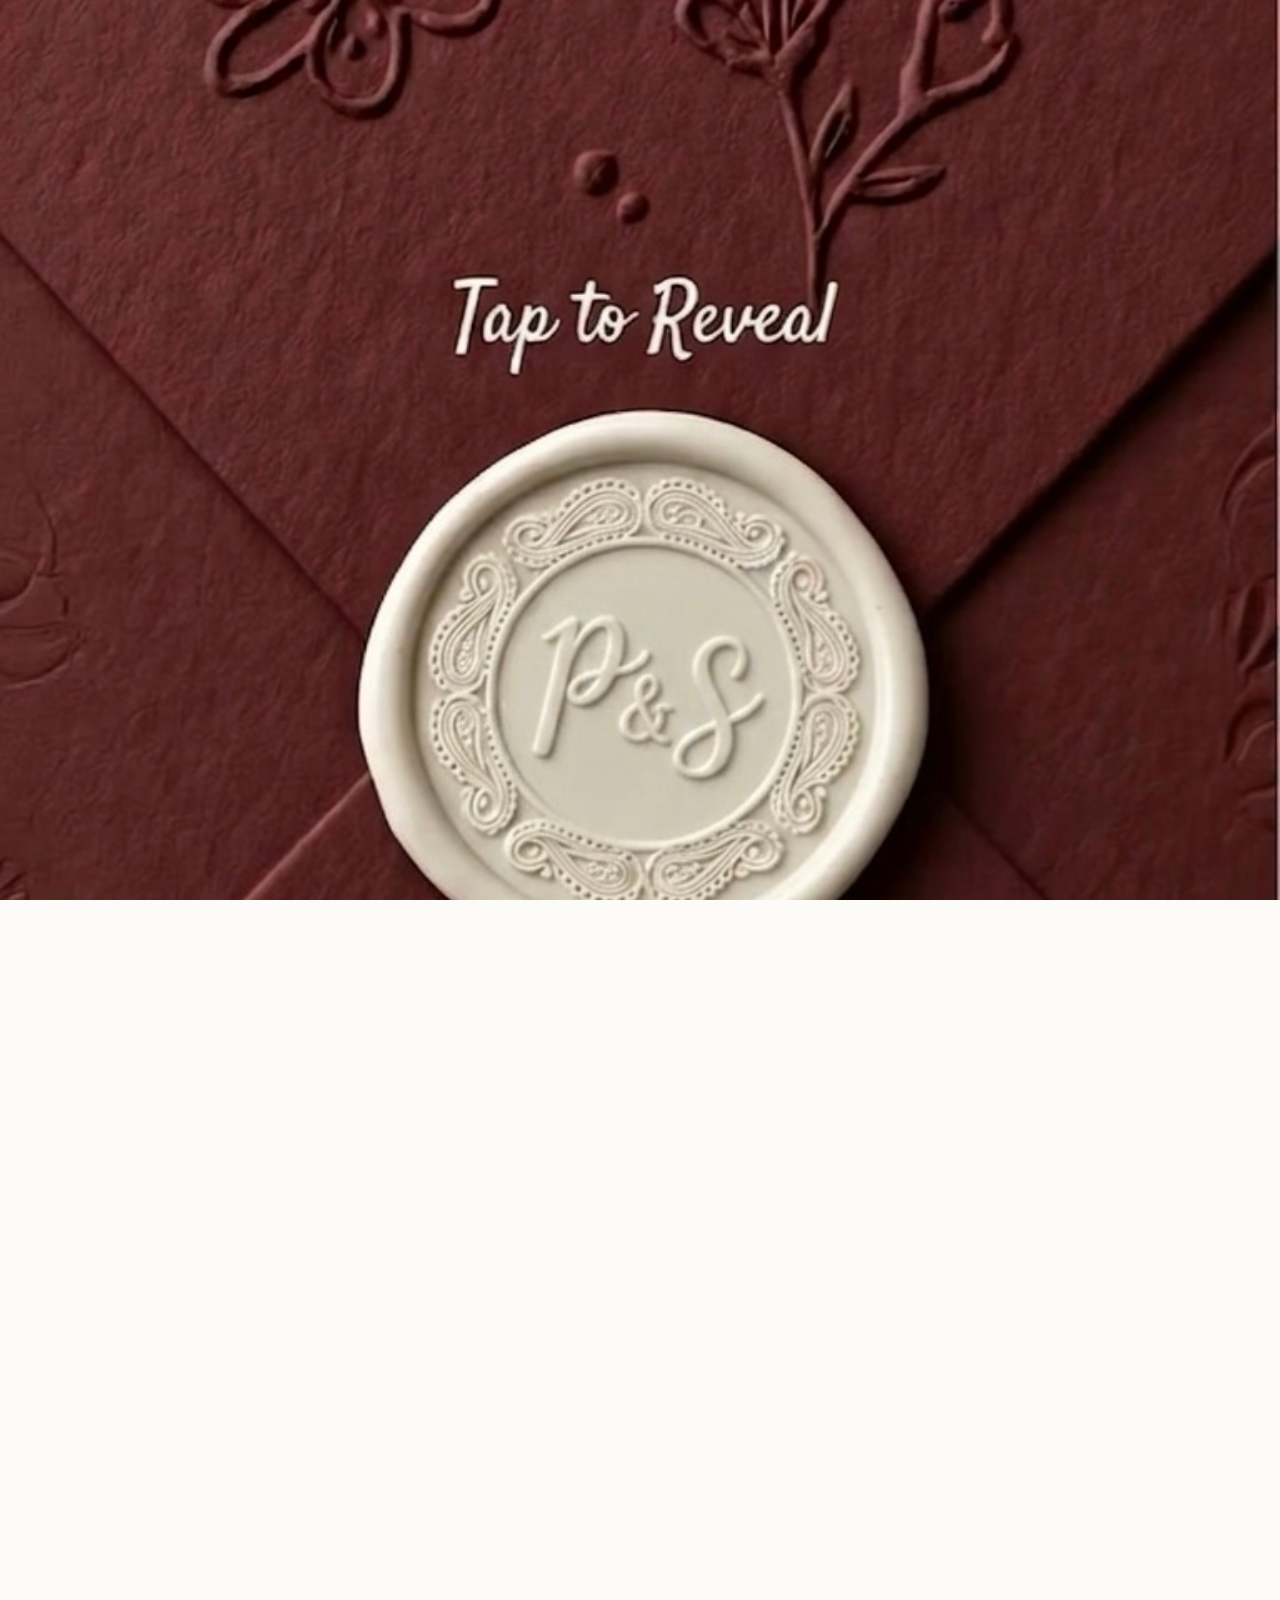
<file: index.html>
<!DOCTYPE html>
<html lang="en">
<head>
<meta charset="UTF-8">
<meta name="viewport" content="width=device-width, initial-scale=1.0">
<script>
  // Always restart the invitation from the beginning on refresh/reopen.
  // Prevent mobile browsers from restoring the previous scroll position.
  if ('scrollRestoration' in history) history.scrollRestoration = 'manual';
  window.addEventListener('pageshow', function () {
    window.scrollTo(0, 0);
  });
</script>
<title>Pankhuri &amp; Shubham | Wedding Invitation</title>
<meta name="description" content="You are warmly invited to celebrate the wedding festivities of Pankhuri and Shubham, November 22–24, 2026.">
<link rel="canonical" href="https://pankhuri-shubham-wedding.vercel.app/">
<meta property="og:type" content="website">
<meta property="og:site_name" content="Pankhuri &amp; Shubham">
<meta property="og:title" content="Pankhuri &amp; Shubham | Wedding Invitation">
<meta property="og:description" content="Join us for the wedding celebrations of Pankhuri and Shubham, November 22–24, 2026.">
<meta property="og:url" content="https://pankhuri-shubham-wedding.vercel.app/">
<meta property="og:image" content="https://pankhuri-shubham-wedding.vercel.app/og-preview.jpg">
<meta property="og:image:secure_url" content="https://pankhuri-shubham-wedding.vercel.app/og-preview.jpg">
<meta property="og:image:type" content="image/jpeg">
<meta property="og:image:width" content="711">
<meta property="og:image:height" content="1083">
<meta property="og:image:alt" content="Pankhuri and Shubham together, for their wedding invitation">
<meta name="twitter:card" content="summary_large_image">
<meta name="twitter:title" content="Pankhuri &amp; Shubham | Wedding Invitation">
<meta name="twitter:description" content="Join us for the wedding celebrations of Pankhuri and Shubham, November 22–24, 2026.">
<meta name="twitter:image" content="https://pankhuri-shubham-wedding.vercel.app/og-preview.jpg">
<link href="https://fonts.googleapis.com/css2?family=Cormorant+Garamond:ital,wght@0,300;0,400;0,600;1,300;1,400&family=Tenor+Sans&family=Italianno&family=Tangerine:wght@700&family=Playfair+Display:ital,wght@0,400;0,600;1,400&family=DM+Serif+Display:ital@0;1&display=swap" rel="stylesheet">
<style>
:root {
  --cream: #fdfbf7;
  --cream-2: #faf5f0;
  --sage: #e2b4b1;
  --sage-dark: #ba7a76;
  --sage-deep: #8a4f4c;
  --sage-light: #f7dcda;
  --gold: #d4af37;
  --gold-light: #e8ce73;
  --text-dark: #2c2a29;
  --text-mid: #5a5552;
  --border: #f0e5db;
  --white: #fff;
  --shadow: 0 24px 64px -12px rgba(138,79,76,.12);
  --shadow-sm: 0 8px 24px rgba(138,79,76,.06);
  --font-display: "Italianno", cursive;
  --font-body: "Cormorant Garamond", Georgia, serif;
  --font-sans: "Tenor Sans", sans-serif;
  --font-script: "Italianno", cursive;
}
* { margin:0; padding:0; box-sizing:border-box; -webkit-tap-highlight-color:transparent; }
html {
  scroll-behavior: smooth;
  /* Respect the visitor's browser/OS text-size accessibility preference. */
  -webkit-text-size-adjust: auto;
  -moz-text-size-adjust: auto;
  text-size-adjust: auto;
}
body { background: var(--cream); color: var(--text-dark); font-family: var(--font-body); -webkit-font-smoothing: antialiased; -moz-osx-font-smoothing: grayscale; overflow-x: hidden; text-rendering: optimizeLegibility; }
body.no-scroll { overflow: hidden; height: 100vh; }
img { max-width:100%; display:block; }
button { cursor:pointer; background:none; border:none; font-family:inherit; }
a { color:inherit; text-decoration:none; }

.entry-gate { z-index:9999; cursor:pointer; justify-content:center; align-items:center; display:flex; position:fixed; inset:0; overflow:hidden; transition:opacity .6s, transform .6s; }
.entry-gate.hidden { opacity:0; transform:scale(1.05); pointer-events:none; }
.entry-gate__bg-img { position:absolute; inset:0; width:100%; height:100%; object-fit:cover; z-index:0; }

#main-content { visibility:hidden; opacity:0; transition: opacity .8s; }
#main-content.visible { visibility:visible; opacity:1; }

#hero { background: var(--cream-2); justify-content:center; align-items:center; min-height:100dvh; padding:3rem 1rem 6rem; display:flex; position:relative; overflow:hidden; }
#hero::before { content:""; background: radial-gradient(ellipse 120% 80% at 50% 0%, rgba(226,180,177,.18) 0%, transparent 65%); position:absolute; inset:0; }
.hero-corner { z-index:2; pointer-events:none; position:absolute; inset:1.25rem; }
.hero-corner::before, .hero-corner::after, .hero-corner span::before, .hero-corner span::after { content:""; border-style:solid; border-color:var(--gold); opacity:.7; width:54px; height:54px; position:absolute; }
.hero-corner::before { border-width:2px 0 0 2px; top:0; left:0; }
.hero-corner::after { border-width:2px 2px 0 0; top:0; right:0; }
.hero-corner span::before { border-width:0 0 2px 2px; bottom:0; left:0; }
.hero-corner span::after { border-width:0 2px 2px 0; bottom:0; right:0; }
.hero-card { z-index:3; backdrop-filter: blur(18px); border:1px solid rgba(212,175,55,.32); width:100%; max-width:620px; box-shadow: var(--shadow), 0 0 0 4px rgba(226,180,177,.15) inset; text-align:center; background: rgba(253,251,247,.93); border-radius:2.2rem; flex-direction:column; align-items:center; gap:1.25rem; padding: clamp(1.5rem,3vw,2rem) clamp(1.75rem,5vw,2.5rem); display:flex; position:relative; opacity:0; transform:translateY(30px); transition:opacity .8s ease, transform .8s ease; }
.hero-card.visible { opacity:1; transform:translateY(0); }
.hero-icon { width:70px; height:70px; filter: drop-shadow(0 6px 18px rgba(212,175,55,.4)); animation: float 4s ease-in-out infinite; }
.god-quote { font-family: var(--font-body); color: var(--sage-deep); letter-spacing:.04em; text-align:center; max-width:90%; font-size:1.25rem; font-style:italic; line-height:1.6; }
.intro-text { font-family: var(--font-body); color: var(--sage-dark); letter-spacing:.02em; text-align:center; max-width:95%; font-size:1.25rem; font-style:italic; line-height:1.7; }
.couple-name { font-family: var(--font-display); text-align:center; letter-spacing:.02em; width:100%; font-size: 4.5rem; font-weight:400; line-height:1.35; display:block; }
.amp-row { justify-content:center; align-items:center; gap:1rem; width:100%; display:flex; }
.amp-line { background: var(--border); width:44px; height:1px; }
.amp { color: var(--gold); font-family: Tangerine, cursive; font-size:2.6rem; font-weight:700; line-height:1; }
.parent-sub { font-family: var(--font-body); color: var(--text-mid); text-align:center; width:100%; max-width:100%; padding-inline:.15rem; font-size:clamp(.82rem, 3.5vw, 1.15rem); font-style:italic; font-weight:500; line-height:1.65; white-space:normal; overflow-wrap:anywhere; text-wrap:balance; }

.scroll-indicator { z-index:10; opacity:0; cursor:pointer; flex-direction:column; align-items:center; gap:6px; animation: fadeIn 1.5s 1.5s forwards; display:flex; position:absolute; bottom:2.5rem; left:50%; width:max-content; max-width:calc(100% - 2rem); text-align:center; transform: translateX(-50%); }
.scroll-indicator span { font-family: var(--font-sans); letter-spacing:.25em; text-transform:uppercase; color: var(--sage-dark); font-size:.7rem; }
.scroll-indicator svg { width:20px; height:20px; color:var(--sage-dark); animation: bounce 2s infinite; }
@media (max-width: 380px) {
  .parent-sub {
    font-size: 1rem;
    letter-spacing: 0;
    line-height: 1.55;
    overflow-wrap: anywhere;
  }
  .scroll-indicator {
    width: calc(100% - 2rem);
  }
  .scroll-indicator span {
    letter-spacing: .12em;
    font-size: .75rem;
    line-height: 1.45;
    white-space: normal;
    overflow-wrap: anywhere;
  }
}\n@keyframes bounce { 0%,20%,50%,80%,100%{transform:translateY(0)} 40%{transform:translateY(-8px)} 60%{transform:translateY(-4px)} }
@keyframes fadeIn { to { opacity:1; } }

.scratch-section { background: var(--cream); text-align:center; flex-direction:column; justify-content:center; align-items:center; min-height:88vh; padding:2rem 1rem; display:flex; }
.scratch-title-sub { font-family: var(--font-sans); letter-spacing:.35em; color:var(--gold); text-transform:uppercase; margin-bottom:.5rem; font-size:.8rem; display:block; }
.scratch-title { font-family: var(--font-display); color: var(--sage-deep); margin-bottom:1rem; font-size: 4.5rem; line-height:1.1; }
.scratch-desc { font-family: var(--font-body); color: var(--text-mid); margin-bottom:3.5rem; font-size:1.1rem; font-style:italic; }
.scratch-grid { flex-wrap:wrap; justify-content:center; gap:1.5rem; display:flex; }
.scratch-item { flex-direction:column; align-items:center; gap:1rem; display:flex; }
.scratch-label { font-family: var(--font-sans); letter-spacing:.3em; color:var(--sage-dark); text-transform:uppercase; font-size:.85rem; }
.scratch-card-wrapper { border:1px solid var(--border); background:#fff; border-radius:16px; justify-content:center; align-items:center; width:140px; height:190px; animation: floatCard 4s ease-in-out infinite; display:flex; position:relative; overflow:hidden; box-shadow: 0 15px 35px rgba(138,79,76,.15); }
.scratch-item:nth-child(1) .scratch-card-wrapper { animation-delay:0s; }
.scratch-item:nth-child(2) .scratch-card-wrapper { animation-delay:.5s; }
.scratch-item:nth-child(3) .scratch-card-wrapper { animation-delay:1s; }
@keyframes floatCard { 0% { transform:translateY(0) rotate(0); box-shadow:0 15px 35px rgba(138,79,76,.15); } 50% { transform:translateY(-15px) rotate(2deg); box-shadow:0 25px 45px rgba(138,79,76,.25); } 100% { transform:translateY(0) rotate(0); box-shadow:0 15px 35px rgba(138,79,76,.15); } }
.scratch-value { font-family: var(--font-body); color: var(--sage-deep); font-size:3rem; font-weight:500; }
.scratch-canvas { touch-action:none; cursor:crosshair; width:100%; height:100%; position:absolute; inset:0; }
.scratch-hint { font-family: var(--font-sans); letter-spacing:.2em; color:var(--sage-dark); font-size:.65rem; transition: opacity .5s; }
.scratch-hint.hidden { opacity:0; }

/* COUNTDOWN SECTION (revealed after scratching) */
.countdown-section {
  background: var(--cream);
  display: flex; align-items: center; justify-content: center;
  min-height: min(76vh, 680px);
  padding: 2rem 1.25rem;
  opacity: 0;
  transform: translateY(24px);
  transition: opacity .9s ease, transform .9s ease;
}
.countdown-section.show {
  opacity: 1;
  transform: translateY(0);
}
.countdown-card {
  background: var(--white);
  border: 1px solid var(--border);
  box-shadow: var(--shadow);
  border-radius: 2.2rem;
  max-width: 460px;
  width: 100%;
  text-align: center;
  padding: 2.25rem 1.5rem;
}
.countdown-quote {
  font-family: var(--font-body);
  color: var(--text-mid);
  font-style: italic;
  font-size: 1.15rem;
  line-height: 1.7;
  margin-bottom: .5rem;
}
.countdown-title {
  font-family: "Italianno", cursive;
  color: var(--sage-dark);
  font-size: 4.5rem;
  line-height: 1.15;
  text-align: center;
  margin: .25rem 0 .5rem;
}
.countdown-date {
  font-family: var(--font-sans);
  letter-spacing: .25em;
  text-transform: uppercase;
  color: var(--sage-deep);
  font-size: 1rem;
  margin-top: 1.25rem;
  margin-bottom: 2.5rem;
}

/* Small scroll-down arrow after scratching is complete */
.post-scratch-arrow {
  display: none;
  justify-content: center;
  margin-top: 2.2rem;
  color: var(--sage-dark);
  opacity: 0;
  animation: bounce 2s infinite;
  cursor: pointer;
}
.post-scratch-arrow.show {
  display: flex;
  animation: fadeIn 1s forwards, bounce 2s 1s infinite;
}
.post-scratch-arrow svg {
  width: 22px; height: 22px;
}
.countdown-grid {
  display: grid;
  grid-template-columns: repeat(4, 1fr);
  gap: .6rem;
}
.countdown-unit {
  display: flex;
  flex-direction: column;
  align-items: center;
  gap: .4rem;
}
.countdown-num {
  font-family: var(--font-body);
  color: var(--text-dark);
  font-size: 3rem;
  font-weight: 300;
  line-height: 1;
  position: relative;
  padding-bottom: .3rem;
}
.countdown-num::after {
  content: "";
  position: absolute;
  bottom: 0; left: 0; right: 0;
  height: 1px;
  background: linear-gradient(to right, transparent, var(--sage-light), transparent);
}
.countdown-lbl {
  font-family: var(--font-sans);
  letter-spacing: .25em;
  text-transform: uppercase;
  color: var(--sage-deep);
  font-size: .9rem;
}

/* FOREVER US — OUR STORY SECTION */
.story-section {
  background: var(--cream);
  padding: 0;
  text-align: center;
  position: relative;
}
.story-header {
  text-align: center;
  margin-bottom: 2rem;
  position: relative;
  z-index: 5;
}
.sec-label {
  font-family: var(--font-sans);
  letter-spacing: .25em;
  color: var(--gold);
  text-transform: uppercase;
  margin-bottom: .5rem;
  font-size: .95rem;
  display: block;
}
.sec-heading {
  font-family: var(--font-display);
  color: var(--sage-deep);
  font-size: 4.5rem;
  line-height: 1.1;
}
.story-stack-container {
  position: relative;
  width: 100%;
  height: 100vh;
  height: 100dvh;
  height: calc(var(--real-vh, 1vh) * 100);
  overflow: hidden;
  display: flex;
  flex-direction: column;
  align-items: center;
}
.story-stack-container .story-header {
  flex-shrink: 0;
  padding: 1.25rem 1rem .5rem;
  text-align: center;
  z-index: 10;
  position: relative;
}
.story-stack-area {
  position: relative;
  flex: 1;
  width: 100%;
  display: flex;
  align-items: center;
  justify-content: center;
}

/* Mobile story layout: keep the heading near the top and center the photo
   stack against the full viewport, rather than centering it only in the
   leftover space beneath the heading. */
@media (max-width: 600px) {
  .story-stack-container:not(.released) {
    position: relative;
    height: calc(var(--real-vh, 1vh) * 100);
    min-height: 0;
    overflow: hidden;
  }
  .story-stack-container:not(.released) .story-header {
    position: absolute;
    top: clamp(1.25rem, 4vh, 2.5rem);
    left: 0;
    width: 100%;
    margin: 0;
    padding: 0 1rem;
  }
  .story-stack-container:not(.released) .story-stack-area {
    position: absolute;
    inset: 0;
    width: 100%;
    height: 100%;
    flex: none;
  }
  .story-stack-container:not(.released) .story-polaroid {
    height: calc(var(--real-vh, 1vh) * 46);
    max-height: 420px;
    width: min(88vw, 360px);
    padding: 8px 8px 42px;
  }
  .story-stack-container:not(.released) .story-polaroid-caption {
    bottom: 12px;
    font-size: 1.2rem;
  }
  .story-stack-container:not(.released) .story-polaroid-caption--final {
    font-size: 1.7rem;
  }
  .story-stack-container:not(.released) .story-scroll-hint {
    bottom: 18px;
  }
}
.story-stack-container.released {
  height: auto !important;
  overflow: visible !important;
  flex-direction: column;
}
.story-stack-container.released .story-stack-area {
  height: 560px;
  flex: none;
}
@media (max-width: 600px) {
  .story-stack-container.released .story-stack-area { height: 500px; }
}
/* All 4 cards sit centered, fixed in place within the locked viewport.
   Each starts off-screen below except the first; JS advances them
   one at a time, each landing with a slight offset so earlier ones
   peek out from underneath, like a real stack of photos. */
.story-card-wrapper {
  position: absolute;
  top: 50%;
  left: 50%;
  display: flex;
  align-items: center;
  justify-content: center;
  transform: translate(-50%, 200vh);
  transition: transform 0.35s cubic-bezier(.25,.8,.3,1);
  will-change: transform;
}
.story-card-wrapper.landed {
  /* exact resting transform is set inline per-card via JS for the peek-out offset */
}
.story-polaroid {
  background: #fff;
  border-radius: 4px;
  width: 90vw;
  max-width: 420px;
  height: calc(var(--real-vh, 1vh) * 60);
  max-height: 540px;
  padding: 10px 10px 48px;
  position: relative;
  box-shadow: 0 15px 35px rgba(0,0,0,.18), 0 5px 15px rgba(0,0,0,.1);
}
.story-polaroid img {
  width: 100%;
  height: 100%;
  object-fit: cover;
  border-radius: 2px;
  display: block;
}
/* Keep the full top of the groom's head visible in the second and third story photos. */
.story-polaroid[data-index="1"] img {
  object-position: center top;
}
.story-polaroid[data-index="2"] img {
  object-position: center top;
}
.story-polaroid-caption {
  position: absolute;
  bottom: 16px;
  left: 0;
  right: 0;
  text-align: center;
  font-family: "DM Serif Display", "Distrela", serif;
  color: var(--sage-deep);
  font-size: 1.35rem;
}
.story-polaroid-caption--final {
  font-size: 2rem;
  color: var(--sage-deep);
  font-weight: 400;
}
/* Small hint shown while this section is scroll-locked, telling the user to keep scrolling */
.story-scroll-hint {
  position: absolute;
  bottom: 28px;
  left: 50%;
  transform: translateX(-50%);
  z-index: 50;
  font-family: var(--font-sans);
  letter-spacing: .25em;
  text-transform: uppercase;
  color: var(--sage-dark);
  font-size: .7rem;
  display: flex;
  flex-direction: column;
  align-items: center;
  gap: 6px;
  opacity: .85;
  animation: bounce 2s infinite;
  pointer-events: none;
}
.story-scroll-hint svg { width: 18px; height: 18px; }
.story-scroll-hint.hidden { display: none; }

/* THE VENUE — keep it visually connected to the final wedding card */
.venue-section {
  background: var(--cream);
  padding: 1.25rem 1.25rem 2.5rem;
  text-align: center;
}
.venue-card {
  background: var(--white);
  border: 1px solid var(--border);
  box-shadow: var(--shadow);
  border-radius: 2rem;
  max-width: 460px;
  margin: 1.5rem auto 0;
  padding: 1.5rem 1.5rem 2rem;
  position: relative;
}
.venue-photo {
  width: 100%;
  aspect-ratio: 4/3;
  object-fit: cover;
  border-radius: 1.25rem;
  display: block;
  margin-bottom: 1.5rem;
}
.venue-sparkle {
  display: block;
  color: var(--gold);
  font-size: 1.3rem;
  margin-bottom: .75rem;
}
.venue-name {
  font-family: var(--font-body);
  color: var(--sage-deep);
  font-size: 1.85rem;
  font-weight: 600;
  margin-bottom: .75rem;
  line-height: 1.3;
}
.venue-addr {
  font-family: var(--font-body);
  color: var(--sage-dark);
  font-style: italic;
  font-size: 1.2rem;
  line-height: 1.8;
  margin-bottom: 1.25rem;
}
.venue-label {
  display: block;
  font-family: var(--font-sans);
  letter-spacing: .35em;
  text-transform: uppercase;
  color: var(--gold);
  font-size: .75rem;
  margin-bottom: 1.5rem;
}
.venue-btn {
  display: inline-flex;
  align-items: center;
  justify-content: center;
  gap: .6rem;
  background: var(--sage-deep);
  color: #fff;
  font-family: var(--font-sans);
  letter-spacing: .18em;
  text-transform: uppercase;
  font-size: .8rem;
  font-weight: 500;
  border-radius: 9999px;
  padding: .9rem 2rem;
  text-decoration: none;
  transition: background .2s, transform .2s;
}
.venue-btn:hover {
  background: var(--sage-dark);
  transform: translateY(-2px);
}
.venue-btn svg { width: 18px; height: 18px; }

/* FESTIVITIES SECTION */
.festivities-section {
  background: var(--cream);
  padding: 2rem 1.25rem .5rem;
  text-align: center;
}
.festivities-heading {
  font-size: 4.5rem;
}
.festivities-card {
  background: var(--white);
  border: 1px solid var(--border);
  box-shadow: var(--shadow);
  border-radius: 2rem;
  max-width: 460px;
  margin: 1.5rem auto 0;
  padding: 1.5rem 1.5rem 2.5rem;
  position: relative;
}
.festivities-photo {
  width: 100%;
  aspect-ratio: 3/4;
  object-fit: cover;
  object-position: center top;
  border-radius: 1.25rem;
  display: block;
  margin-bottom: 1.25rem;
}
/* Larger, balanced type throughout all three festivities cards */
.festivities-caption {
  font-family: var(--font-body);
  color: var(--sage-dark);
  font-style: italic;
  font-size: clamp(1.2rem, 4.4vw, 1.45rem);
  line-height: 1.65;
  margin-bottom: 1.75rem;
}
.festivities-event-name {
  font-family: var(--font-body);
  color: var(--sage-deep);
  font-size: clamp(1.9rem, 6vw, 2.25rem);
  line-height: 1.25;
  font-weight: 600;
  margin-bottom: .55rem;
}
.festivities-event-time {
  font-family: var(--font-sans);
  letter-spacing: .08em;
  color: var(--sage-deep);
  font-size: clamp(1.05rem, 3.8vw, 1.2rem);
  line-height: 1.45;
  margin-bottom: 1.5rem;
}
.festivities-event-date {
  font-family: var(--font-sans);
  letter-spacing: .08em;
  color: var(--sage-dark);
  font-size: clamp(1.1rem, 3.8vw, 1.25rem);
  line-height: 1.5;
  margin-bottom: 1.5rem;
}
.festivities-dresscode {
  border-top: 1px dashed var(--border);
  border-bottom: 1px dashed var(--border);
  padding: 1.1rem 0;
  margin-bottom: 1.5rem;
}
.festivities-dresscode-label {
  display: block;
  font-family: var(--font-sans);
  letter-spacing: .22em;
  text-transform: uppercase;
  color: var(--gold);
  font-size: clamp(.9rem, 3.2vw, 1rem);
  margin-bottom: .7rem;
}
.festivities-dresscode-dots {
  display: flex;
  justify-content: center;
  gap: .65rem;
  margin-bottom: .65rem;
}
.festivities-dresscode-dot {
  width: 18px;
  height: 18px;
  border-radius: 50%;
  box-shadow: 0 1px 3px rgba(0,0,0,.15);
}
.festivities-dresscode-text {
  font-family: var(--font-body);
  font-style: italic;
  color: var(--sage-deep);
  font-size: clamp(1.05rem, 3.7vw, 1.2rem);
  line-height: 1.5;
}
.festivities-card .venue-label {
  font-size: clamp(.95rem, 3.4vw, 1.05rem);
}
.festivities-card .venue-addr {
  font-size: clamp(1.05rem, 3.7vw, 1.2rem);
  line-height: 1.65;
}
.festivities-card .venue-btn {
  font-size: clamp(.95rem, 3.5vw, 1.05rem);
}
@media (max-width: 420px) {
  .festivities-card { padding: 1.1rem 1rem 2rem; }
  .festivities-caption { font-size: 1.15rem; }
  .festivities-event-name { font-size: 1.8rem; }
  .festivities-event-date { letter-spacing: .045em; font-size: 1.02rem; }
  .festivities-event-time { letter-spacing: .045em; font-size: 1rem; }
  .festivities-card .venue-addr { font-size: 1.02rem; }
}

/* CLOSING SECTION */
.closing-section {
  background: var(--sage-deep);
  padding: 3.5rem 1.5rem 4rem;
  text-align: center;
  position: relative;
  overflow: hidden;
}
.closing-quote {
  font-family: var(--font-body);
  font-style: italic;
  color: rgba(253,251,247,0.88);
  font-size: 1.25rem;
  line-height: 1.8;
  max-width: 500px;
  margin: 0 auto 2rem;
}
.closing-regards-label {
  font-family: var(--font-sans);
  letter-spacing: .35em;
  text-transform: uppercase;
  color: var(--gold);
  font-size: .85rem;
  margin-bottom: 1rem;
}
.closing-regards-name {
  display: block;
  max-width: 100%;
  font-family: var(--font-body);
  font-style: normal;
  font-weight: 700;
  color: #f4d7c9;
  font-size: clamp(1rem, 4.1vw, 1.45rem);
  line-height: 1.35;
  letter-spacing: 0;
  text-shadow: none;
  background: none;
  border: 0;
  border-radius: 0;
  padding: 0;
  margin: 0 auto 3.5rem;
}
.closing-host-main {
  display: block;
  width: 100%;
  white-space: nowrap;
  /* Responsive: nearly 10px below the couple-name scale on large screens,
     while shrinking just enough to keep the full host name on one line on phones. */
  font-size: clamp(1.25rem, 7vw, 3.875rem);
  line-height: 1.12;
  font-weight: 700;
  color: #f4d7c9;
  letter-spacing: -.025em;
}
.closing-host-family {
  display: block;
  margin-top: .15rem;
  /* Keep the family line about 6px smaller than the responsive host name. */
  font-size: clamp(calc(1.25rem - 6px), calc(7vw - 6px), calc(3.875rem - 6px));
  line-height: 1.2;
  font-weight: 400;
  color: rgba(253,251,247,.88);
}
.closing-couple {
  display: flex;
  flex-direction: column;
  align-items: center;
  gap: .2rem;
}
.closing-bride,
.closing-groom {
  font-family: var(--font-display);
  color: var(--gold);
  font-size: 4.5rem;
  line-height: 1.1;
}
.closing-amp {
  font-family: var(--font-sans);
  color: rgba(253,251,247,0.7);
  font-size: 1.5rem;
  margin: .3rem 0;
}

#confetti-canvas { position:fixed; inset:0; pointer-events:none; z-index:9999; }
#petal-canvas { position:fixed; inset:0; pointer-events:none; z-index:40; opacity:0; transition:opacity 1.5s; }
#petal-canvas.active { opacity:1; }

/* SCROLL HINT TOAST */
#scroll-toast {
  position: fixed;
  bottom: 90px;
  left: 50%;
  transform: translateX(-50%) translateY(20px);
  background: rgba(44, 36, 25, 0.88);
  color: #fdfbf7;
  font-family: var(--font-sans);
  font-size: 1rem;
  letter-spacing: .1em;
  text-transform: uppercase;
  padding: .7rem 1.4rem;
  border-radius: 999px;
  display: flex;
  align-items: center;
  gap: .5rem;
  opacity: 0;
  pointer-events: none;
  z-index: 9800;
  transition: opacity 0.5s ease, transform 0.5s ease;
  white-space: nowrap;
  box-shadow: 0 4px 20px rgba(0,0,0,.2);
}
#scroll-toast.show {
  opacity: 1;
  transform: translateX(-50%) translateY(0);
}
#scroll-toast svg {
  width: 14px;
  height: 14px;
  animation: bounce 1.5s infinite;
}

#intro-video-wrap {
  position: fixed;
  inset: 0;
  z-index: 9998;
  background: #000;
  opacity: 0;
  pointer-events: none;
  transition: opacity 0.6s ease;
}
#intro-video-wrap.show { opacity: 1; pointer-events: all; }
#introVideo {
  position: absolute;
  inset: 0;
  width: 100%;
  height: 100%;
  object-fit: cover;
}
#video-fade-overlay {
  position: absolute;
  inset: 0;
  background: #fdfbf7;
  opacity: 0;
  pointer-events: none;
  transition: opacity 1.2s ease;
}
#video-fade-overlay.fade-in { opacity: 1; }

#audio-btn { z-index:9500; background:var(--white); border:1px solid var(--border); width:52px; height:52px; box-shadow:var(--shadow-sm); cursor:pointer; border-radius:50%; justify-content:center; align-items:center; transition: transform .4s cubic-bezier(.175,.885,.32,1.275); display:flex; position:fixed; bottom:28px; right:28px; }
#audio-btn:hover { transform: scale(1.14); }
#audio-btn svg { width:20px; height:20px; color: var(--sage-dark); }



/* Accessibility: allow enlarged system text to reflow instead of clipping. */
@media (max-width: 600px) {
  .hero-card {
    min-width: 0;
    gap: clamp(.75rem, 2.5vh, 1.25rem);
    padding: clamp(1rem, 4vw, 1.75rem) clamp(.9rem, 4vw, 1.5rem);
  }
  .couple-name {
    max-width: 100%;
    overflow-wrap: anywhere;
    font-size: clamp(3.2rem, 17vw, 4.5rem);
    line-height: 1.15;
  }
  .parent-sub {
    max-width: 100%;
    white-space: normal;
    overflow: visible;
    text-overflow: clip;
    overflow-wrap: anywhere;
    font-size: clamp(1rem, 4.3vw, 1.2rem);
    line-height: 1.6;
  }
  .scroll-indicator {
    max-width: calc(100% - 2rem);
    width: max-content;
  }
  .scroll-indicator span {
    white-space: normal;
    overflow-wrap: anywhere;
    line-height: 1.45;
  }
  .scratch-section,
  .countdown-section {
    min-width: 0;
  }
  .scratch-desc,
  .countdown-quote,
  .intro-text,
  .god-quote {
    max-width: 100%;
    overflow-wrap: anywhere;
  }
}

</style>
</head>
<body>

<audio id="bg-audio" loop preload="auto"></audio>
<canvas id="confetti-canvas"></canvas>
<canvas id="petal-canvas"></canvas>

<div id="scroll-toast">
  <svg viewBox="0 0 24 24" fill="none" stroke="currentColor" stroke-width="2.5"><path d="M12 5v14M19 12l-7 7-7-7"/></svg>
  👇 Scroll Down to See More
</div>

<div class="entry-gate" id="entryGate">
  <img class="entry-gate__bg-img" src="assets/inline-01.jpg" alt="Tap to reveal">
</div>

<div id="intro-video-wrap">
  <video id="introVideo" playsinline muted preload="auto">
    <source src="assets/inline-02.mp4" type="video/mp4">
  </video>
  <div id="video-fade-overlay"></div>
</div>

<div id="main-content">
  <section id="hero">
    <div class="hero-corner"><span></span></div>
    <div class="hero-card" id="heroCard">
      <img src="assets/inline-03.png" alt="Ganesh ji" style="width:140px; height:auto; margin:0 auto; mix-blend-mode:multiply;" />
      <p class="god-quote">॥ श्री गणेशाय नमः ॥<br>वक्रतुण्ड महाकाय सूर्यकोटि समप्रभ निर्विघ्नं कुरु मे देव सर्वकार्येषु सर्वदा ॥</p>
      <p class="intro-text">With the blessings of Shri Ganesh and our<br>beloved families, we joyfully invite you to<br>celebrate the union of</p>
      <span class="couple-name">Pankhuri</span>
      <div class="amp-row"><span class="amp-line"></span><span class="amp">&amp;</span><span class="amp-line"></span></div>
      <span class="couple-name">Shubham</span>
      <p class="parent-sub">Daughter of Mrs. Poonam &amp; Mr. Pawan Kaushal<br>Son of Mrs. Dimple &amp; Mr. Vikas Gupta</p>
    </div>
    <div class="scroll-indicator">
      <span>Scroll to see magic</span>
      <svg viewBox="0 0 24 24" fill="none" stroke="currentColor" stroke-width="2"><path d="M12 5v14M19 12l-7 7-7-7"/></svg>
    </div>
  </section>

  <section class="scratch-section" id="scratchSection">
    <span class="scratch-title-sub">The Date</span>
    <h2 class="scratch-title">Save the Date</h2>
    <p class="scratch-desc">Scratch below to reveal the wedding date</p>
    <div class="scratch-grid">
      <div class="scratch-item">
        <span class="scratch-label">Month</span>
        <div class="scratch-card-wrapper wiggling" id="wrap-month">
          <span class="scratch-value">NOV</span>
          <canvas class="scratch-canvas" id="scratch-month"></canvas>
        </div>
        <span class="scratch-hint" id="hint-month">↑ Scratch</span>
      </div>
      <div class="scratch-item">
        <span class="scratch-label">Day</span>
        <div class="scratch-card-wrapper wiggling" id="wrap-day">
          <span class="scratch-value">24</span>
          <canvas class="scratch-canvas" id="scratch-day"></canvas>
        </div>
        <span class="scratch-hint" id="hint-day">↑ Scratch</span>
      </div>
      <div class="scratch-item">
        <span class="scratch-label">Year</span>
        <div class="scratch-card-wrapper wiggling" id="wrap-year">
          <span class="scratch-value">2026</span>
          <canvas class="scratch-canvas" id="scratch-year"></canvas>
        </div>
        <span class="scratch-hint" id="hint-year">↑ Scratch</span>
      </div>
    </div>
    <div class="post-scratch-arrow" id="postScratchArrow">
      <svg viewBox="0 0 24 24" fill="none" stroke="currentColor" stroke-width="2"><path d="M12 5v14M19 12l-7 7-7-7"/></svg>
    </div>
  </section>

  <section class="countdown-section" id="countdownSection" style="display:none;">
    <div class="countdown-card">
      <p class="countdown-quote">A lifetime of togetherness begins with one sacred step</p>
      <h2 class="countdown-title">The Wedding</h2>
      <p class="countdown-date">24.11.2026</p>
      <div class="countdown-grid">
        <div class="countdown-unit">
          <span class="countdown-num" id="cd-days">00</span>
          <span class="countdown-lbl">Days</span>
        </div>
        <div class="countdown-unit">
          <span class="countdown-num" id="cd-hours">00</span>
          <span class="countdown-lbl">Hours</span>
        </div>
        <div class="countdown-unit">
          <span class="countdown-num" id="cd-mins">00</span>
          <span class="countdown-lbl">Mins</span>
        </div>
        <div class="countdown-unit">
          <span class="countdown-num" id="cd-secs">00</span>
          <span class="countdown-lbl">Secs</span>
        </div>
      </div>
    </div>
  </section>

  <section class="story-section" id="storySection" style="display:none;">
    <div class="story-stack-container" id="storyStackContainer">
      <div class="story-header" id="storyHeader">
        <span class="sec-label">Our Story</span>
        <h2 class="sec-heading">Forever Us</h2>
      </div>
      <div class="story-stack-area" id="storyStackArea">
      <div class="story-scroll-hint" id="storyScrollHint">
        <span>Scroll</span>
        <svg viewBox="0 0 24 24" fill="none" stroke="currentColor" stroke-width="2"><path d="M12 5v14M19 12l-7 7-7-7"/></svg>
      </div>
      <div class="story-card-wrapper" data-card="0" style="z-index:1;">
        <div class="story-polaroid" data-index="0">
          <img src="assets/inline-04.jpg" alt="Pankhuri and Shubham">
          <p class="story-polaroid-caption">Memories Together</p>
        </div>
      </div>
      <div class="story-card-wrapper" data-card="1" style="z-index:2;">
        <div class="story-polaroid" data-index="1">
          <img src="assets/inline-05.jpg" alt="Pankhuri and Shubham">
          <p class="story-polaroid-caption">Written in the Stars</p>
        </div>
      </div>
      <div class="story-card-wrapper" data-card="2" style="z-index:3;">
        <div class="story-polaroid" data-index="2">
          <img src="assets/inline-06.jpg" alt="Pankhuri and Shubham">
          <p class="story-polaroid-caption">Joy and Laughter</p>
        </div>
      </div>
      <div class="story-card-wrapper" data-card="3" style="z-index:4;">
        <div class="story-polaroid" data-index="3">
          <img src="assets/inline-07.jpg" alt="Pankhuri and Shubham">
          <p class="story-polaroid-caption story-polaroid-caption--final">Forever Us</p>
        </div>
      </div>
    </div>
  </section>

  <section class="festivities-section" id="festivitiesSection" style="display:none;">
    <span class="sec-label">The Celebrations Unfold</span>
    <h2 class="sec-heading festivities-heading">Festivities</h2>

    <div class="festivities-card">
      <img class="festivities-photo" src="images/mayan-pooja-haldi.png" alt="Mayan Pooja and Haldi">
      <p class="festivities-caption">Begin the celebrations with sacred rituals, turmeric, and blessings of love.</p>
      <p class="festivities-event-name">Mayan Pooja &amp; Haldi</p>
      <p class="festivities-event-date">Sunday &nbsp;·&nbsp; 22 Nov 2026</p>
      <p class="festivities-event-time">09:00 AM</p>
      <div class="festivities-dresscode">
        <span class="festivities-dresscode-label">Dress Code</span>
        <div class="festivities-dresscode-dots">
          <span class="festivities-dresscode-dot" style="background:#f2a5c4;"></span>
          <span class="festivities-dresscode-dot" style="background:#ffffff; border:1px solid #e8ddd0;"></span>
        </div>
        <p class="festivities-dresscode-text">Pink &amp; White</p>
      </div>
      <span class="venue-label">At Our Residence</span>
      <p class="venue-addr">16, Model Estate, Deep Nagar,<br>Jalandhar Cantt, Punjab - 144005</p>
      <a class="venue-btn" href="https://google.com/maps?q=31.2897850,75.6441500&entry=gps&shh=CAE&lucs=,94297699,94231188,94280568,47071704,94218641,94282134,100813464,94286869&g_ep=CAISEjI2LjI1LjMuOTMyMTI1MTg3MBgAINeCAypJLDk0Mjk3Njk5LDk0MjMxMTg4LDk0MjgwNTY4LDQ3MDcxNzA0LDk0MjE4NjQxLDk0MjgyMTM0LDEwMDgxMzQ2NCw5NDI4Njg2OUICSU4%3D&skid=66ecb015-80ff-4823-b4eb-114c6288765f&g_st=ic" target="_blank" rel="noopener">
        <svg viewBox="0 0 24 24" fill="none" stroke="currentColor" stroke-width="2"><path d="M21 10c0 7-9 13-9 13s-9-6-9-13a9 9 0 1118 0z"/><circle cx="12" cy="10" r="3"/></svg>
        Get Directions
      </a>
    </div>

    <div class="festivities-card">
      <img class="festivities-photo" src="images/mata-ki-chowki.png" alt="Mata ki Chowki">
      <p class="festivities-caption">An evening of devotion, bhajans, and the divine blessings of Mata Rani.</p>
      <p class="festivities-event-name">Mata ki Chowki</p>
      <p class="festivities-event-date">Monday &nbsp;·&nbsp; 23 Nov 2026</p>
      <p class="festivities-event-time">07:00 PM</p>
      <span class="venue-label">At Our Residence</span>
      <p class="venue-addr">16, Model Estate, Deep Nagar,<br>Jalandhar Cantt, Punjab - 144005</p>
      <a class="venue-btn" href="https://google.com/maps?q=31.2897850,75.6441500&entry=gps&shh=CAE&lucs=,94297699,94231188,94280568,47071704,94218641,94282134,100813464,94286869&g_ep=CAISEjI2LjI1LjMuOTMyMTI1MTg3MBgAINeCAypJLDk0Mjk3Njk5LDk0MjMxMTg4LDk0MjgwNTY4LDQ3MDcxNzA0LDk0MjE4NjQxLDk0MjgyMTM0LDEwMDgxMzQ2NCw5NDI4Njg2OUICSU4%3D&skid=66ecb015-80ff-4823-b4eb-114c6288765f&g_st=ic" target="_blank" rel="noopener">
        <svg viewBox="0 0 24 24" fill="none" stroke="currentColor" stroke-width="2"><path d="M21 10c0 7-9 13-9 13s-9-6-9-13a9 9 0 1118 0z"/><circle cx="12" cy="10" r="3"/></svg>
        Get Directions
      </a>
    </div>

    <div class="festivities-card">
      <img class="festivities-photo" src="images/wedding.png" alt="Wedding">
      <p class="festivities-caption">The most awaited moment — witness the union of two souls in love.</p>
      <p class="festivities-event-name">Wedding</p>
      <p class="festivities-event-date">Wednesday &nbsp;·&nbsp; 24 Nov 2026</p>
      <p class="festivities-event-time">Reception of Baarat: 07:00 PM</p><span class="venue-label">At</span>
      <p class="venue-addr">Mandakini Farms,<br>G.T. Road, Paragpur,<br>Jalandhar, Punjab - 144005</p>
      <a class="venue-btn" href="https://www.google.com/maps/place/Mandakini+Farms,+G.T.+Road,+Paragpur,+Jalandhar,+Punjab+144005/data=!4m2!3m1!1s0x391a58d71f9bc85d:0xb3036cd82397b34d!18m1!1e1?utm_source=mstt_1&entry=gps&coh=192189&g_ep=[base64]%3D%3D&skid=bc6d00c3-2b0a-4743-bdf3-f4f332dcaf2c&g_st=aw" target="_blank" rel="noopener">
        <svg viewBox="0 0 24 24" fill="none" stroke="currentColor" stroke-width="2"><path d="M21 10c0 7-9 13-9 13s-9-6-9-13a9 9 0 1118 0z"/><circle cx="12" cy="10" r="3"/></svg>
        Get Directions
      </a>
    </div>
  </section>

  <section class="venue-section" id="venueSection" style="display:none;">
    <span class="sec-label">Where</span>
    <h2 class="sec-heading">The Venue</h2>

    <div class="venue-card">
      <img class="venue-photo" src="assets/inline-08.jpg" alt="Mandakini Farms decor">

      <span class="venue-sparkle">&#10022;</span>

      <p class="venue-name">Mandakini Farms</p>
      <p class="venue-addr">G.T. Road, Paragpur,<br>Jalandhar, Punjab - 144005</p>

      <span class="venue-label">Where</span>

      <a class="venue-btn" href="https://maps.app.goo.gl/y6rQqoh7JxX3iPAX7?g_st=aw" target="_blank" rel="noopener">
        <svg viewBox="0 0 24 24" fill="none" stroke="currentColor" stroke-width="2"><path d="M21 10c0 7-9 13-9 13s-9-6-9-13a9 9 0 1118 0z"/><circle cx="12" cy="10" r="3"/></svg>
        View on Maps
      </a>
    </div>
  </section>

  <section class="closing-section" id="closingSection" style="display:none;">
    <p class="closing-quote">Your presence will turn this real-life romance into a blockbuster we'll never forget.</p>
        <p class="closing-regards-label">Warm Regards,</p>
    <p class="closing-regards-name"><span class="closing-host-main">Poonam &amp; Pawan Kaushal</span><span class="closing-host-family">and Kaushal family</span></p>

  </section>
</div>

<button id="audio-btn" onclick="toggleSound()">
  <svg viewBox="0 0 24 24" fill="none" stroke="currentColor" stroke-width="1.8">
    <path d="M11 5L6 9H2v6h4l5 4V5z"/>
    <path d="M19.07 4.93a10 10 0 010 14.14M15.54 8.46a5 5 0 010 7.07"/>
  </svg>
</button>


<script>
const audio = document.getElementById('bg-audio');
audio.src = "assets/inline-09.mp3";
audio.loop = true;
let soundOn = true;

function setSoundButtonMuted(){
  document.getElementById('audio-btn').innerHTML = `
    <svg viewBox="0 0 24 24" fill="none" stroke="currentColor" stroke-width="1.8">
      <path d="M11 5L6 9H2v6h4l5 4V5z"/>
      <line x1="23" y1="9" x2="17" y2="15"/><line x1="17" y1="9" x2="23" y2="15"/>
    </svg>`;
}

function stopBackgroundAudio(){
  soundOn = false;
  audio.pause();
  setSoundButtonMuted();
}

// Stop music when the page is hidden, the tab is backgrounded, or the page closes.
// It will not restart automatically when the visitor returns; they can tap sound to resume.
document.addEventListener('visibilitychange', () => {
  if (document.visibilityState === 'hidden') stopBackgroundAudio();
});
window.addEventListener('pagehide', stopBackgroundAudio);
window.addEventListener('beforeunload', stopBackgroundAudio);
// Some mobile browsers do not reliably fire visibilitychange when the user
// switches apps or moves to another browser window, so also stop on blur.
window.addEventListener('blur', stopBackgroundAudio);
document.addEventListener('freeze', stopBackgroundAudio);

function toggleSound(){
  soundOn = !soundOn;
  if(soundOn){
    audio.play().catch(()=>{});
    document.getElementById('audio-btn').innerHTML = `
      <svg viewBox="0 0 24 24" fill="none" stroke="currentColor" stroke-width="1.8">
        <path d="M11 5L6 9H2v6h4l5 4V5z"/>
        <path d="M19.07 4.93a10 10 0 010 14.14M15.54 8.46a5 5 0 010 7.07"/>
      </svg>`;
  } else {
    audio.pause();
    document.getElementById('audio-btn').innerHTML = `
      <svg viewBox="0 0 24 24" fill="none" stroke="currentColor" stroke-width="1.8">
        <path d="M11 5L6 9H2v6h4l5 4V5z"/>
        <line x1="23" y1="9" x2="17" y2="15"/><line x1="17" y1="9" x2="23" y2="15"/>
      </svg>`;
  }
}

// Ensure looped playback always restarts from 0.05s, not 0.00s
audio.addEventListener('ended', () => {
  // (loop=true normally handles this natively, but some browsers need a manual nudge)
  audio.currentTime = 0.05;
  if(soundOn) audio.play().catch(()=>{});
});

// Try to start playback the instant the page loads.
// Most browsers block this until a user gesture happens (the envelope tap
// guarantees it below), but we attempt it early in case the browser allows it.
window.addEventListener('DOMContentLoaded', () => {
  window.scrollTo(0, 0);
  audio.currentTime = 0.05;
  audio.play().catch(() => {
    // Expected to fail before user interaction in most browsers — that's fine,
    // the envelope tap below will start it instead.
  });
});

document.getElementById('entryGate').addEventListener('click', function(){
  const gate = this;
  const videoWrap = document.getElementById('intro-video-wrap');
  const video = document.getElementById('introVideo');
  const fadeOverlay = document.getElementById('video-fade-overlay');

  audio.volume = 0.45;
  audio.currentTime = 0;
  audio.play().catch(()=>{});

  gate.classList.add('hidden');

  setTimeout(()=>{
    gate.style.display = 'none';
    videoWrap.classList.add('show');
    video.currentTime = 0;

    let revealed = false;
    function revealInvite(){
      if(revealed) return;
      revealed = true;
      // Fade the video wrap out, reveal invite underneath simultaneously
      videoWrap.style.transition = 'opacity 0.8s ease';
      videoWrap.style.opacity = '0';
      document.getElementById('main-content').classList.add('visible');
      document.getElementById('petal-canvas').classList.add('active');
      startPetals();
      setTimeout(()=> document.getElementById('heroCard').classList.add('visible'), 400);
      setTimeout(()=>{ videoWrap.style.display = 'none'; }, 900);
    }

    function tryPlay(){
      video.play().catch(()=>{
        video.muted = true;
        video.play().catch(()=>{ revealInvite(); });
      });
    }
    if(video.readyState >= 1) tryPlay();
    else video.addEventListener('loadedmetadata', tryPlay, { once: true });

    // Safety net: if video doesn't start in 3s, skip straight to invite
    let videoStarted = false;
    video.addEventListener('playing', ()=>{ videoStarted = true; }, { once: true });
    setTimeout(()=>{ if(!videoStarted) revealInvite(); }, 3000);

    // Reveal invite when video ends
    video.addEventListener('ended', revealInvite, { once: true });
  }, 600);
});

// ── GENTLE FALLING PETALS ──
function startPetals(){
  const canvas = document.getElementById('petal-canvas');
  const ctx = canvas.getContext('2d');
  let petals = [];

  function resize(){ canvas.width = window.innerWidth; canvas.height = window.innerHeight; }
  resize();
  window.addEventListener('resize', resize);

  const colors = ['#f3c9d3','#ead0c8','#f0dccb','#e8c3c0','#f5dde0','#dcc0a8'];

  function makePetal(){
    return {
      x: Math.random()*canvas.width,
      y: -20,
      size: 7 + Math.random()*9,
      speedY: 0.4 + Math.random()*0.7,
      sway: Math.random()*Math.PI*2,
      swayAmt: 0.5 + Math.random()*0.9,
      swaySpeed: 0.006 + Math.random()*0.01,
      rot: Math.random()*Math.PI*2,
      rotSpeed: (Math.random()-0.5)*0.015,
      color: colors[Math.floor(Math.random()*colors.length)],
      alpha: 0.45 + Math.random()*0.35,
      wide: 0.45 + Math.random()*0.3
    };
  }
  for(let i=0;i<22;i++){
    const p = makePetal();
    p.y = Math.random()*canvas.height;
    petals.push(p);
  }

  function draw(){
    ctx.clearRect(0,0,canvas.width,canvas.height);
    petals.forEach(p=>{
      p.sway += p.swaySpeed;
      p.x += Math.sin(p.sway)*p.swayAmt;
      p.y += p.speedY;
      p.rot += p.rotSpeed;
      if(p.y > canvas.height + 20){ Object.assign(p, makePetal()); p.y = -20; }
      ctx.save();
      ctx.globalAlpha = p.alpha;
      ctx.translate(p.x, p.y);
      ctx.rotate(p.rot);
      ctx.beginPath();
      ctx.ellipse(0,0, p.size*p.wide, p.size, 0, 0, Math.PI*2);
      ctx.fillStyle = p.color;
      ctx.fill();
      ctx.restore();
    });
    requestAnimationFrame(draw);
  }
  draw();
}

const scratchIds = ['scratch-month','scratch-day','scratch-year'];
const wrapIds = ['wrap-month','wrap-day','wrap-year'];
const hintIds = ['hint-month','hint-day','hint-year'];
let scratchDone = [false,false,false];

function initScratch(canvasId, wrapId, hintId, index){
  const canvas = document.getElementById(canvasId);
  const wrap = document.getElementById(wrapId);
  const hint = document.getElementById(hintId);
  const ctx = canvas.getContext('2d');
  const dpr = window.devicePixelRatio || 1;

  function resize(){
    const w = wrap.offsetWidth, h = wrap.offsetHeight;
    canvas.width = w * dpr;
    canvas.height = h * dpr;
    canvas.style.width = w + 'px';
    canvas.style.height = h + 'px';
    ctx.scale(dpr, dpr);

    const grad = ctx.createLinearGradient(0,0,w,h);
    grad.addColorStop(0, '#ba7a76');
    grad.addColorStop(1, '#8a4f4c');
    ctx.fillStyle = grad;
    ctx.fillRect(0,0,w,h);
    for(let i=0;i<300;i++){
      ctx.fillStyle = `rgba(255,255,255,${0.03+Math.random()*0.05})`;
      ctx.fillRect(Math.random()*w, Math.random()*h, 1.5, 1.5);
    }
    ctx.fillStyle='rgba(255,255,255,0.85)';
    ctx.font = `600 ${w*0.11}px "Tenor Sans", sans-serif`;
    ctx.textAlign='center';
    ctx.textBaseline='middle';
    ctx.fillText('SCRATCH', w/2, h/2);
  }
  resize();

  let scratching=false, revealed=false, lastPos=null;
  const w = wrap.offsetWidth, h = wrap.offsetHeight;

  function getPos(e){
    const rect = canvas.getBoundingClientRect();
    const cx = e.touches ? e.touches[0].clientX : e.clientX;
    const cy = e.touches ? e.touches[0].clientY : e.clientY;
    return { x: cx-rect.left, y: cy-rect.top };
  }

  function scratchTo(pos){
    ctx.globalCompositeOperation='destination-out';
    ctx.lineCap='round';
    ctx.lineJoin='round';
    ctx.lineWidth = 60;
    ctx.beginPath();
    if(lastPos){
      ctx.moveTo(lastPos.x, lastPos.y);
      ctx.lineTo(pos.x, pos.y);
      ctx.stroke();
    } else {
      ctx.arc(pos.x, pos.y, 30, 0, Math.PI*2);
      ctx.fill();
    }
    ctx.globalCompositeOperation='source-over';
    lastPos = pos;
    checkReveal();
  }

  let checkCounter = 0;
  function checkReveal(){
    if(revealed) return;
    checkCounter++;
    if(checkCounter % 6 !== 0) return; // throttle expensive pixel read
    const data = ctx.getImageData(0,0,canvas.width,canvas.height).data;
    let clear=0;
    const total = canvas.width*canvas.height;
    const step = 16; // sample every 4th pixel for speed
    let sampled=0;
    for(let i=3;i<data.length;i+=4*step){ if(data[i]<128) clear++; sampled++; }
    if(clear/sampled > 0.4){
      revealed=true;
      scratchDone[index]=true;
      ctx.clearRect(0,0,canvas.width,canvas.height);
      canvas.style.display='none';
      hint.classList.add('hidden');
      wrap.classList.remove('wiggling');
      checkAllDone();
    }
  }

  function start(e){ scratching=true; lastPos=null; scratchTo(getPos(e)); }
  function move(e){ if(scratching) scratchTo(getPos(e)); }
  function end(){ scratching=false; lastPos=null; }

  canvas.addEventListener('mousedown', start);
  canvas.addEventListener('mousemove', move);
  window.addEventListener('mouseup', end);
  canvas.addEventListener('touchstart', e=>{ e.preventDefault(); start(e); }, {passive:false});
  canvas.addEventListener('touchmove', e=>{ e.preventDefault(); move(e); }, {passive:false});
  canvas.addEventListener('touchend', end);
}

function checkAllDone(){
  if(scratchDone.every(Boolean)){
    setTimeout(fireConfetti, 250);
    setTimeout(()=>{
      const arrow = document.getElementById('postScratchArrow');
      arrow.classList.add('show');
      // Make the countdown section visible in layout (still opacity:0) so scrolling can reach it & trigger reveal
      const section = document.getElementById('countdownSection');
      section.style.display = 'flex';
      // Also make the story section reachable in layout now (images themselves stay hidden
      // until the user actually scrolls into that section — handled separately below)
      const story = document.getElementById('storySection');
      story.style.display = 'block';

      // Arrow hint already shows — no auto-scroll needed.
    }, 900);
  }
}

// Custom smooth scroll with a controllable, deliberate duration (in ms),
// easing gently rather than snapping instantly to the target.
// ── SCROLL HINT TOAST: universal idle detector ──
let toastTimer = null;
let toastVisible = false;
let toastShownAt = 0;
let idleTimer = null;
let scrollEndTimer = null;

function showScrollHint(){
  const toast = document.getElementById('scroll-toast');
  if(!toast || toastVisible || shouldSuppressScrollToast()) return;
  toast.classList.add('show');
  toastVisible = true;
  toastShownAt = Date.now();
  clearTimeout(toastTimer);
  toastTimer = setTimeout(()=>{
    toast.classList.remove('show');
    toastVisible = false;
  }, 7000);
}

function shouldSuppressScrollToast(){
  // Keep the floating reminder away from the venue and closing content,
  // where it can cover details or interfere with taking screenshots.
  const lateSections = ['venueSection', 'festivitiesSection', 'closingSection'];
  return lateSections.some(id => {
    const el = document.getElementById(id);
    if(!el || el.style.display === 'none') return false;
    const r = el.getBoundingClientRect();
    return r.bottom > 0 && r.top < window.innerHeight;
  });
}

function hideToast(force = false){
  if(force || (toastVisible && Date.now() - toastShownAt > 800)){
    const toast = document.getElementById('scroll-toast');
    if(toast) toast.classList.remove('show');
    toastVisible = false;
    clearTimeout(toastTimer);
  }
}

function onUserActivity(){
  hideToast();
  // Restart the idle countdown every time user interacts
  clearTimeout(idleTimer);
  idleTimer = setTimeout(showScrollHint, 3000);
}

// Detect scroll end separately — show toast 3s after scrolling stops
window.addEventListener('scroll', ()=>{
  hideToast();
  clearTimeout(idleTimer);
  clearTimeout(scrollEndTimer);
  // Wait for scroll to fully stop before starting the 3s countdown
  scrollEndTimer = setTimeout(()=>{
    idleTimer = setTimeout(showScrollHint, 3000);
  }, 400);
}, { passive: true });

window.addEventListener('touchstart', onUserActivity, { passive: true });
window.addEventListener('touchend', ()=>{
  clearTimeout(idleTimer);
  clearTimeout(scrollEndTimer);
  scrollEndTimer = setTimeout(()=>{
    idleTimer = setTimeout(showScrollHint, 3000);
  }, 500);
}, { passive: true });
window.addEventListener('click', onUserActivity);

// Start idle detection immediately on page load. The hint is suppressed
// over the venue, festivities and closing sections.
idleTimer = setTimeout(showScrollHint, 3000);
window.addEventListener('scroll', () => {
  if(shouldSuppressScrollToast()){
    const toast = document.getElementById('scroll-toast');
    if(toast) toast.classList.remove('show');
    toastVisible = false;
    clearTimeout(toastTimer);
    clearTimeout(idleTimer);
  }
}, { passive: true });

function smoothScrollTo(targetEl, duration){
  const startY = window.scrollY || window.pageYOffset;
  const targetY = startY + targetEl.getBoundingClientRect().top;
  const distance = targetY - startY;
  const startTime = performance.now();

  function step(now){
    const elapsed = now - startTime;
    const t = Math.min(elapsed / duration, 1);
    const eased = 1 - Math.pow(1 - t, 3); // ease-out cubic, gentle deceleration
    window.scrollTo(0, startY + distance * eased);
    if(t < 1){
      requestAnimationFrame(step);
    }
  }
  requestAnimationFrame(step);
}

let countdownRevealed = false;
function revealCountdown(){
  if(countdownRevealed) return;
  countdownRevealed = true;
  const section = document.getElementById('countdownSection');
  section.classList.add('show');
  startCountdown();
}

// Reveal countdown automatically once it scrolls into view
const countdownObserver = new IntersectionObserver((entries)=>{
  entries.forEach(e=>{
    if(e.isIntersecting) revealCountdown();
  });
}, {threshold: 0.25});
countdownObserver.observe(document.getElementById('countdownSection'));

// ── LIVE COUNTDOWN TO NOV 24, 2026, IST (UTC+5:30) ──
function startCountdown(){
  // Target: Nov 24 2026, 00:00:00 IST -> convert to UTC by subtracting 5:30
  const targetUTC = Date.UTC(2026, 10, 23, 18, 30, 0); // Nov 24 00:00 IST = Nov 23 18:30 UTC

  function pad(n){ return String(n).padStart(2,'0'); }

  function tick(){
    const now = Date.now();
    let diff = targetUTC - now;
    if(diff < 0) diff = 0;

    const days = Math.floor(diff / (1000*60*60*24));
    const hours = Math.floor((diff / (1000*60*60)) % 24);
    const mins = Math.floor((diff / (1000*60)) % 60);
    const secs = Math.floor((diff / 1000) % 60);

    document.getElementById('cd-days').textContent = pad(days);
    document.getElementById('cd-hours').textContent = pad(hours);
    document.getElementById('cd-mins').textContent = pad(mins);
    document.getElementById('cd-secs').textContent = pad(secs);
  }

  tick();
  setInterval(tick, 1000);
}

function fireConfetti(){
  const canvas = document.getElementById('confetti-canvas');
  const ctx = canvas.getContext('2d');
  canvas.width = window.innerWidth;
  canvas.height = window.innerHeight;
  const colors = ['#8a4f4c','#d4af37','#e2b4b1','#f7dcda','#ba7a76','#e8ce73'];
  let particles=[];

  const emitY = canvas.height * 0.75; // between middle and bottom of screen

  const emitters = [
    { x: 0, y: emitY, dir: 1 },
    { x: canvas.width, y: emitY, dir: -1 }
  ];

  function spawnParticle(emitter){
    // Angle aimed upward AND inward toward the middle of the screen.
    // spreadDeg is measured from straight-inward-horizontal, rotated upward.
    // Result: particles arc up and toward the center, meeting in the middle.
    const spreadDeg = 20 + Math.random()*50; // 20°–70° above horizontal
    const angleRad = spreadDeg * (Math.PI/180);
    const speed = 7 + Math.random()*6;

    return {
      x: emitter.x + (Math.random()-0.5)*20,
      y: emitter.y + (Math.random()-0.5)*20,
      vx: Math.cos(angleRad) * speed * emitter.dir,  // inward (toward center)
      vy: -Math.sin(angleRad) * speed,               // upward
      color: colors[Math.floor(Math.random()*colors.length)],
      size: 4+Math.random()*8,
      rot: Math.random()*Math.PI*2,
      rotSpeed: (Math.random()-0.5)*0.18,
      alpha: 1,
      shape: Math.random()>0.5?'rect':'oval'
    };
  }

  let frame = 0;
  const emitDurationFrames = 150;   // ~2.5s of continuous spawning at 60fps
  const particlesPerFrame = 8;      // per emitter, per frame, while emitting
  const totalLifeFrames = 700;      // total animation runtime before final cleanup

  function animate(){
    ctx.clearRect(0,0,canvas.width,canvas.height);

    // Keep spawning new particles from both corners for the first stretch of time
    if(frame < emitDurationFrames){
      emitters.forEach(emitter => {
        for(let i=0;i<particlesPerFrame;i++){
          particles.push(spawnParticle(emitter));
        }
      });
    }

    particles.forEach(p=>{
      p.x+=p.vx; p.y+=p.vy; p.vy+=0.025; p.rot+=p.rotSpeed; p.alpha-=0.0012;
      if(p.alpha<=0) return;
      ctx.save();
      ctx.globalAlpha=Math.max(0,p.alpha);
      ctx.translate(p.x,p.y);
      ctx.rotate(p.rot);
      ctx.fillStyle=p.color;
      if(p.shape==='rect') ctx.fillRect(-p.size/2,-p.size/4,p.size,p.size/2);
      else { ctx.beginPath(); ctx.ellipse(0,0,p.size/2,p.size/4,0,0,Math.PI*2); ctx.fill(); }
      ctx.restore();
    });

    frame++;
    if(frame<totalLifeFrames) requestAnimationFrame(animate);
    else ctx.clearRect(0,0,canvas.width,canvas.height);
  }
  animate();
}

// ── FOREVER US: scroll-driven polaroid stacking effect ──

// Real, accurate viewport height in pixels (avoids mobile browser-chrome
// inconsistencies that plain `vh` units suffer from). Used as a CSS custom
// property so sizing stays correct even on browsers without `dvh` support.
function setRealViewportHeight(){
  document.documentElement.style.setProperty('--real-vh', `${window.innerHeight * 0.01}px`);
}
setRealViewportHeight();
window.addEventListener('resize', setRealViewportHeight);
window.addEventListener('orientationchange', setRealViewportHeight);

function initStoryStack(){
  const section = document.getElementById('storySection');
  const container = document.getElementById('storyStackContainer');
  const stackArea = document.getElementById('storyStackArea');
  const wrappers = Array.from(document.querySelectorAll('.story-card-wrapper'));
  const hint = document.getElementById('storyScrollHint');
  const header = section ? section.querySelector('.story-header') : null;
  if(!section || !container || !wrappers.length) return;

  const total = wrappers.length;

  // Slight peek-out offset per landed card, so earlier photos show at the edges
  // from underneath later ones, like a real stack of photos tossed down one by one.
  const restOffsets = [
    { x: 0,  y: 0 },
    { x: 14, y: -8 },
    { x: -12, y: -14 },
    { x: 10,  y: -20 }
  ];

  let currentStep = 0;        // how many cards have landed so far (0 to total)
  let locked = false;         // whether this section currently owns scroll input
  let entered = false;        // whether we've ever activated the lock for this visit
  let completed = false;      // whether all cards have landed and lock has been released
  let animating = false;      // true while a landing transition is in-flight (debounce)
  let ignoreAdvanceUntil = 0; // brief guard against the swipe that enters/locks this section
  let ignoreInputUntil = 0;   // prevents momentum/synthetic events from counting as extra swipes
  let wheelResetTimer = null;
  let wheelBurstConsumed = false;

  function landCard(index){
    const wrap = wrappers[index];
    const rest = restOffsets[index] || { x: 0, y: 0 };
    wrap.style.transform = `translate(calc(-50% + ${rest.x}px), calc(-50% + ${rest.y}px))`;
    wrap.classList.add('landed');
  }

  function activateLock(){
    if(locked || completed) return;
    // Align the story experience to the viewport before locking scroll, so the
    // heading and photo stack are composed together instead of entering halfway down.
    const containerTop = container.getBoundingClientRect().top + window.scrollY;
    window.scrollTo({ top: containerTop, behavior: 'auto' });
    locked = true;
    // Ignore the in-progress gesture that brought the section into view; it must not
    // also reveal the next card. The visitor needs to make a fresh swipe afterward.
    ignoreAdvanceUntil = Date.now() + 850;
    wheelGestureWasLocked = false;
    document.body.classList.add('no-scroll');
    if(hint) hint.classList.remove('hidden');
    // The first photo should already be sitting in place the moment this
    // section is reached, with no scroll needed to reveal it.
    if(currentStep === 0){
      landCard(0);
      currentStep = 1;
    }
  }

  function releaseLock(){
    locked = false;
    completed = true;
    document.body.classList.remove('no-scroll');
    if(hint) hint.classList.add('hidden');

    container.style.height = 'auto';
    container.style.overflow = 'visible';
    container.classList.add('released');

    if(stackArea){
      stackArea.style.height = window.innerWidth <= 600 ? '500px' : '560px';
      stackArea.style.position = 'relative';
      stackArea.style.flex = 'none';
    }

    // Re-anchor cards to center of stackArea
    wrappers.forEach((wrap, i) => {
      const rest = restOffsets[i] || { x:0, y:0 };
      wrap.style.position = 'absolute';
      wrap.style.top = '50%';
      wrap.style.left = '50%';
      wrap.style.transform = `translate(calc(-50% + ${rest.x}px), calc(-50% + ${rest.y}px))`;
    });

    const venue = document.getElementById('venueSection');
    if(venue) venue.style.display = 'block';
    const festivities = document.getElementById('festivitiesSection');
    if(festivities) festivities.style.display = 'block';
    const closing = document.getElementById('closingSection');
    if(closing) closing.style.display = 'block';
  }

  function advance(direction){
    const now = Date.now();
    if(animating || completed || now < ignoreInputUntil) return;

    // Treat one physical swipe as one card step. The short shared cooldown
    // also filters synthetic wheel events and momentum generated by mobile browsers.
    ignoreInputUntil = now + 700;

    if(direction > 0){
      if(currentStep >= total){
        // All cards already landed — release the lock so normal scrolling continues onward.
        releaseLock();
        return;
      }
      animating = true;
      landCard(currentStep);
      currentStep++;
      setTimeout(()=>{ animating = false; }, 300);

      if(currentStep >= total){
        // Give the last card a moment to visibly land before unlocking scroll.
        setTimeout(releaseLock, 700);
      }
    }
    // (Scrolling back upward while inside this locked section is intentionally
    // a no-op for now — only forward steps are handled, matching the scratch-card
    // style one-directional progression.)
  }

  let wheelGestureWasLocked = false;
  function onWheel(e){
    if(!locked) {
      wheelGestureWasLocked = false;
      wheelBurstConsumed = false;
      if(wheelResetTimer) clearTimeout(wheelResetTimer);
      return;
    }
    e.preventDefault();

    // Keep a wheel/trackpad burst as one gesture. Continuous momentum events
    // must not reveal multiple cards from a single scroll.
    if(wheelResetTimer) clearTimeout(wheelResetTimer);
    wheelResetTimer = setTimeout(() => {
      wheelGestureWasLocked = false;
      wheelBurstConsumed = false;
    }, 260);

    if(Date.now() < ignoreAdvanceUntil || Date.now() < ignoreInputUntil) return;
    if(Math.abs(e.deltaY) < 8) return;

    if(!wheelGestureWasLocked) {
      wheelGestureWasLocked = true;
      return;
    }
    if(wheelBurstConsumed) return;
    wheelBurstConsumed = true;
    advance(e.deltaY > 0 ? 1 : -1);
  }

  let touchStartY = null;
  let touchStartedWhileLocked = false;

  function onTouchStart(e){
    // Only count a swipe if it began AFTER the story stack had locked scrolling.
    // Otherwise, the swipe that first brings the section into view can accidentally
    // count as a card-advance gesture and make cards appear to skip.
    touchStartedWhileLocked = locked && !completed &&
      Date.now() >= ignoreAdvanceUntil && Date.now() >= ignoreInputUntil;
    touchStartY = touchStartedWhileLocked ? e.touches[0].clientY : null;
  }

  function onTouchMove(e){
    if(locked) e.preventDefault();
  }

  function onTouchEnd(e){
    if(!touchStartedWhileLocked || !locked || completed ||
       Date.now() < ignoreAdvanceUntil || Date.now() < ignoreInputUntil || touchStartY === null) {
      touchStartY = null;
      touchStartedWhileLocked = false;
      return;
    }

    const endY = e.changedTouches[0].clientY;
    const delta = touchStartY - endY;
    touchStartY = null;
    touchStartedWhileLocked = false;

    if(Math.abs(delta) < 18) return; // ignore taps and tiny accidental movements
    advance(delta > 0 ? 1 : -1);
  }

  window.addEventListener('wheel', onWheel, { passive: false });
  window.addEventListener('touchstart', onTouchStart, { passive: true });
  window.addEventListener('touchmove', onTouchMove, { passive: false });
  window.addEventListener('touchend', onTouchEnd, { passive: true });

  // Activate the lock once the section scrolls into view (and hasn't already completed)
  const sectionObserver = new IntersectionObserver((entries) => {
    entries.forEach(entry => {
      if(entry.isIntersecting && !entered && !completed){
        entered = true;
        activateLock();
      }
    });
  }, { threshold: 0.6 });
  sectionObserver.observe(section);
}
initStoryStack();

const scratchObserver = new IntersectionObserver((entries)=>{
  entries.forEach(e=>{
    if(e.isIntersecting){
      scratchIds.forEach((id,i)=> initScratch(id, wrapIds[i], hintIds[i], i));
      scratchObserver.disconnect();
    }
  });
}, {threshold:0.3});
scratchObserver.observe(document.getElementById('scratchSection'));
</script>
</body>
</html>
</file>
